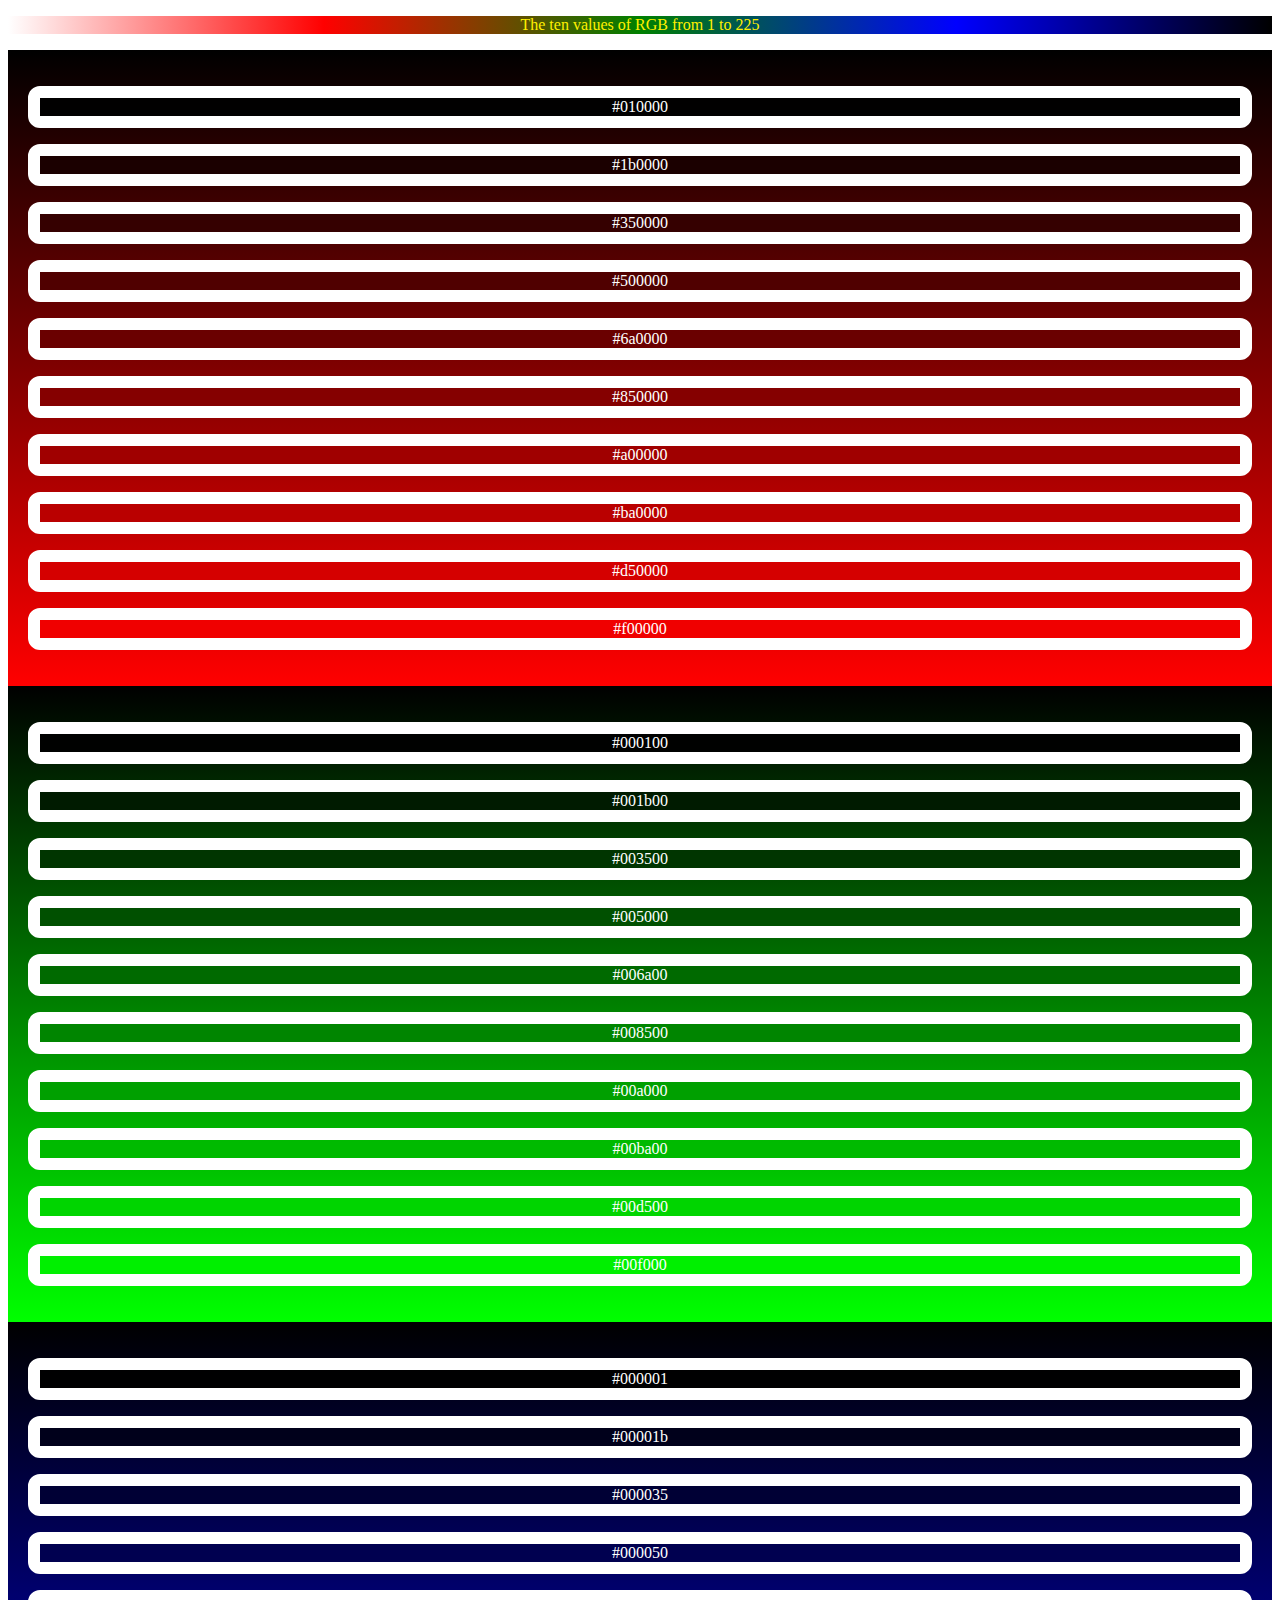
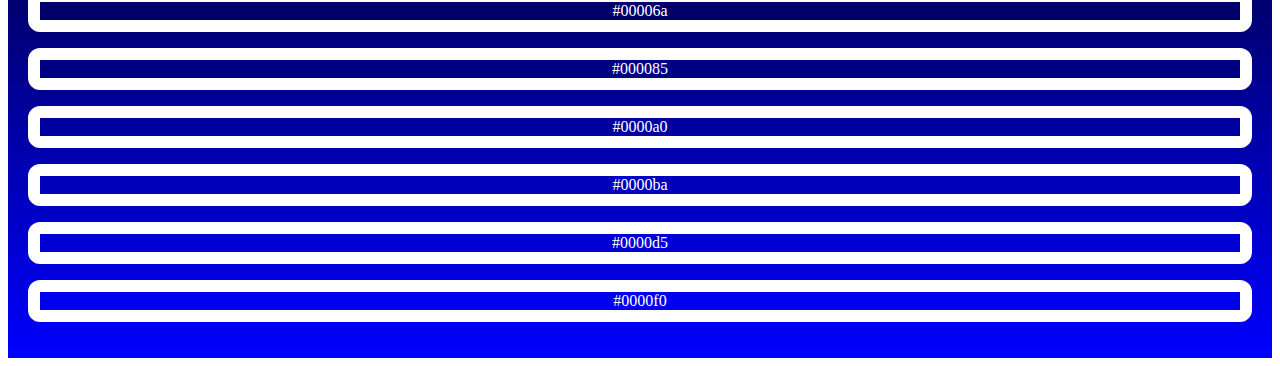
<file: index.html>
<!doctype html>
<html>
 <head>
  <title></title>
  <link rel="stylesheet"
   href="style.css">
 </head>
 <body>
  <p class="gradient_box">
   The ten values of
   RGB
   from 1 to 225
  </p>
  <div class="grad_rojo">
   <p class="Rojo_1"> #010000</p>
   <p class="Rojo_2"> #1b0000</p>
   <p class="Rojo_3"> #350000</p>
   <p class="Rojo_4"> #500000</p>
   <p class="Rojo_5"> #6a0000</p>
   <p class="Rojo_6"> #850000</p>
   <p class="Rojo_7"> #a00000</p>
   <p class="Rojo_8"> #ba0000</p>
   <p class="Rojo_9"> #d50000</p>
   <p class="Rojo_10"> #f00000</p>
  </div>
  <div class="grad_verde">
   <p class="Verde_1">#000100</p>
   <p class="Verde_2">#001b00</p>
   <p class="Verde_3">#003500</p>
   <p class="Verde_4">#005000</p>
   <p class="Verde_5">#006a00</p>
   <p class="Verde_6">#008500</p>
   <p class="Verde_7">#00a000</p>
   <p class="Verde_8">#00ba00</p>
   <p class="Verde_9">#00d500</p>
   <p class="Verde_10">#00f000</p>
  </div>
  <div class="grad_azul">
   <p class="Azul_1">#000001</p>
   <p class="Azul_2">#00001b</p>
   <p class="Azul_3">#000035</p>
   <p class="Azul_4">#000050</p>
   <p class="Azul_5">#00006a</p>
   <p class="Azul_6">#000085</p>
   <p class="Azul_7">#0000a0</p>
   <p class="Azul_8">#0000ba</p>
   <p class="Azul_9">#0000d5</p>
   <p class="Azul_10">#0000f0</p>
 </div>
 </body>
</html>
</file>
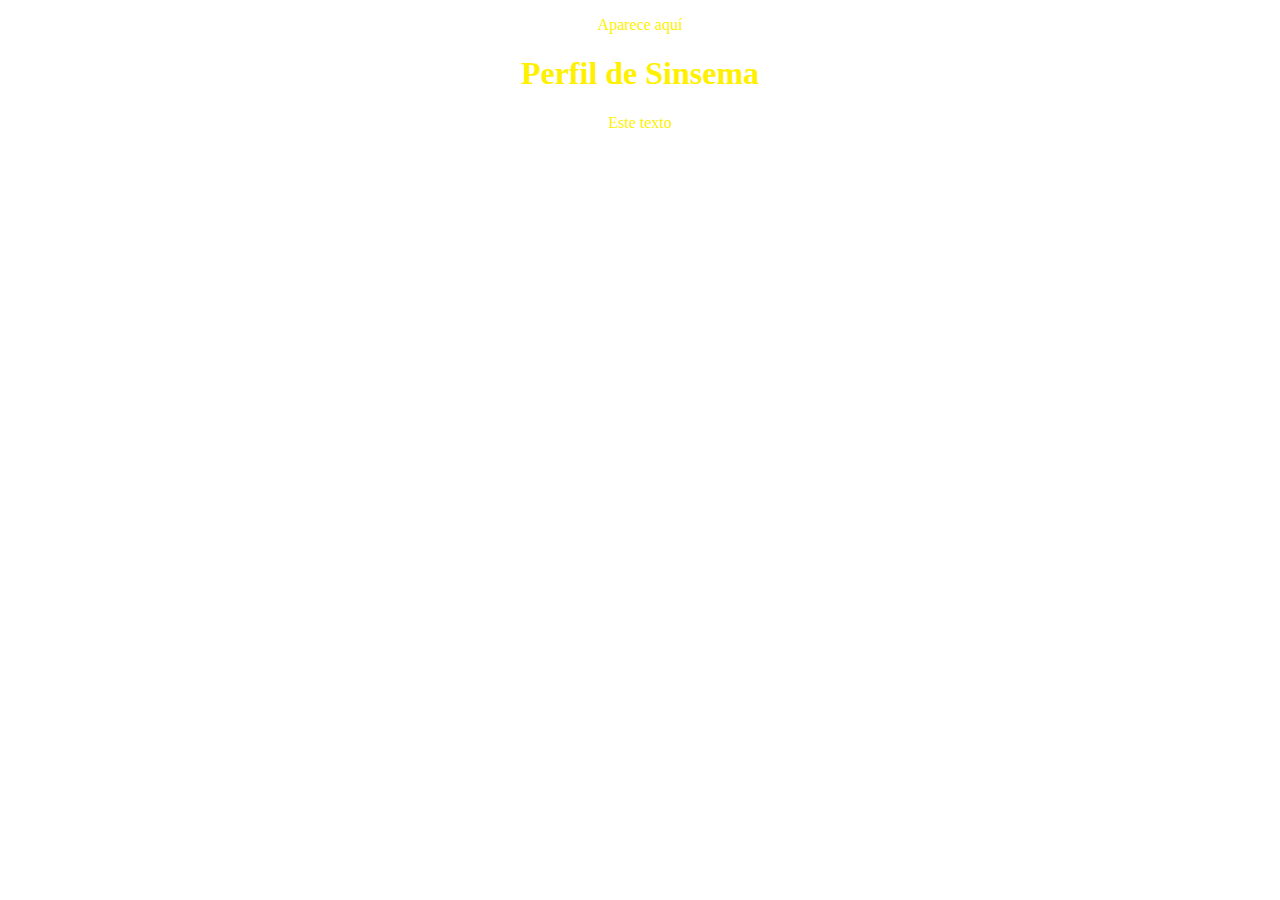
<file: Webs/Profile/index.html>
<!DOCTYPE html>
<html lang="en">
<head>
    <meta charset="UTF-8">
    <meta http-equiv="X-UA-Compatible" content="IE=edge">
    <meta name="viewport" content="width=device-width, initial-scale=1.0">
    <link rel="stylesheet" href="style.css">
    <title>Sinsema Profile</title>
</head>
<body>
    <div class="titular">
        <p class="titular">Aparece aquí</p>
        <h1 class="titular">Perfil de Sinsema</h1>
        <p>Este texto</p>
    </div>
</body>
</html>
</file>
<file: style.css>
.gradient_box {
    text-align: center;
    border: 5px;
    color: #FFF000;
    background-clip: padding-box; 
    border: solid border transparent;
    border-radius: 1px;
  
      margin: border;
      border-radius: inherit;
      background: linear-gradient(to right, white,red,green,blue, black);
    }
  
  
  div {
   padding: 20px;
  }
  p {
   border: solid 12px white;
   border-radius: 12px;
  }
  
  .grad_rojo {
   background: linear-gradient(#000000, #ff0000) ;
  }
  .grad_verde {
   background: linear-gradient(#000000,#00ff00);
  }
  .grad_azul {
   background: linear-gradient(#000000,#0000ff);
  }
  
  .Azul_1,.Azul_2,.Azul_3,.Azul_4,.Azul_5,.Azul_6,.Azul_7,.Azul_8,.Azul_9,.Azul_10,
  .Verde_1, .Verde_2, .Verde_3, .Verde_4, .Verde_5, .Verde_6, .Verde_7, .Verde_8, .Verde_9, .Verde_10, 
  .Rojo_1, .Rojo_2, .Rojo_3, .Rojo_4, .Rojo_5, .Rojo_6, .Rojo_7, .Rojo_8, .Rojo_9, .Rojo_10 {
    text-align: center;
  }
  
  .Rojo_1 {
  background-color: #010000;
  color: white;
  }
  .Rojo_2 {
  background-color: #1b0000;
  color: white;
  }
  .Rojo_3 {
  background-color: #350000;
  color: white;
  }
  .Rojo_4 {
  background-color: #500000;
  color: white;
  }
  .Rojo_5 {
  background-color: #6a0000;
  color: white;
  }
  .Rojo_6 {
  background-color: #850000;
  color: white;
  }
  .Rojo_7 {
  background-color: #a00000;
  color: white;
  }
  .Rojo_8 {
  background-color: #ba0000;
  color: white;
  }
  .Rojo_9 {
  background-color: #d50000;
  color: white;
  }
  .Rojo_10 {
  background-color: #f00000;
  color: white;
  }
  
  
  
  .Verde_1 {
  background-color: #000100;
  color: white;
  }
  .Verde_2 {
  background-color: #001b00;
  color: white;
  }
  .Verde_3 {
  background-color: #003500;
  color: white;
  }
  .Verde_4 {
  background-color: #005000;
  color: white;
  }
  .Verde_5 {
  background-color: #006a00;
  color: white;
  }
  .Verde_6 {
  background-color: #008500;
  color: white;
  }
  .Verde_7 {
  background-color: #00a000;
  color: white;
  }
  .Verde_8 {
  background-color: #00ba00;
  color: white;
  }
  .Verde_9 {
  background-color: #00d500;
  color: white;
  }
  .Verde_10 {
  background-color: #00f000;
  color: white;
  }
  
  
  
  .Azul_1 {
  background-color: #000001;
  color: white;
  }
  .Azul_2 {
  background-color: #00001b;
  color: white;
  }
  .Azul_3 {
  background-color: #000035;
  color: white;
  }
  .Azul_4 {
  background-color: #000050;
  color: white;
  }
  .Azul_5 {
  background-color: #00006a;
  color: white;
  }
  .Azul_6 {
  background-color: #000085;
  color: white;
  }
  .Azul_7 {
  background-color: #0000a0;
  color: white;
  }
  .Azul_8 {
  background-color: #0000ba;
  color: white;
  }
  .Azul_9 {
  background-color: #0000d5;
  color: white;
  }
  .Azul_10 {
  background-color: #0000f0;
  color: white;
  }
</file>
<file: Webs/Profile/style.css>
.titular {
    background-image: url(https://images.unsplash.com/photo-1553095066-5014bc7b7f2d?ixlib=rb-1.2.1&ixid=MnwxMjA3fDB8MHxzZWFyY2h8MXx8d2FsbCUyMGJhY2tncm91bmR8ZW58MHx8MHx8&w=1000&q=80);
    background-clip: padding-box;
    color: #FFF000;
    text-align: center;
}
</file>
